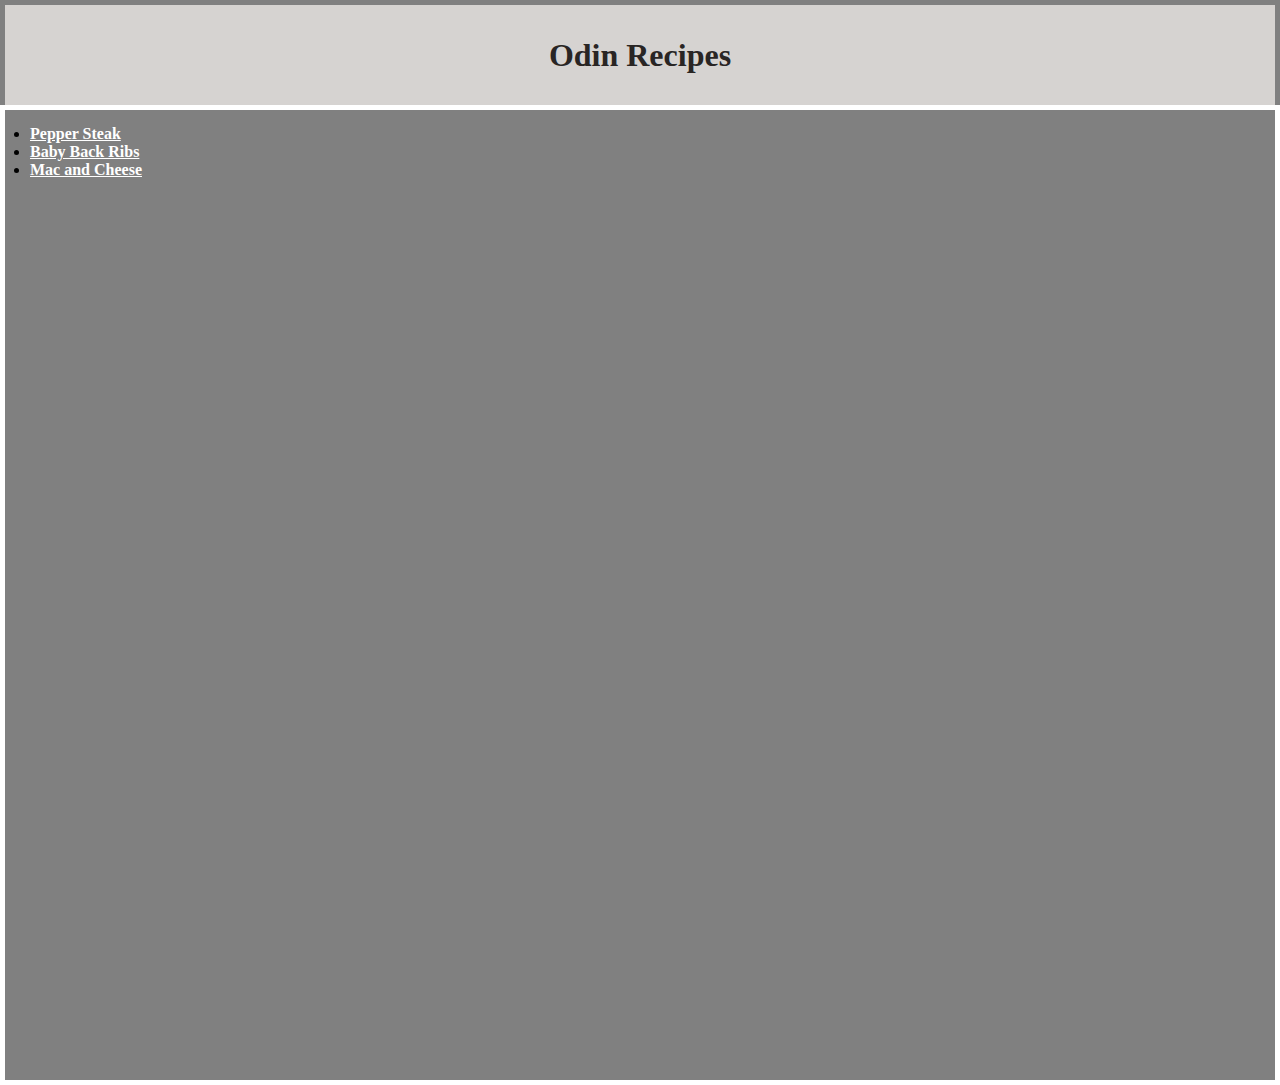
<file: index.html>
<!DOCTYPE html>
<html lang="en">
    <head>
        <meta charset="UTF-8">
        <title>Odin Recipes</title>
        <link rel="stylesheet" href="style.css">
    </head>

    <body>
        <h1 class="odin-recipes">Odin Recipes</h1>
        <ul class="recipes-list">
            <li><strong><a class="pepper-steak" href="recipes/peppersteak.html">Pepper Steak</a></strong></li>
            <li><strong><a class="baby-back-ribs" href="recipes/babybackribs.html">Baby Back Ribs</a></strong></li>
            <li><strong><a class="mac-and-cheese" href="recipes/macandcheese.html">Mac and Cheese</a></strong></li>
        </ul>
        
    </body>

</html>
</file>
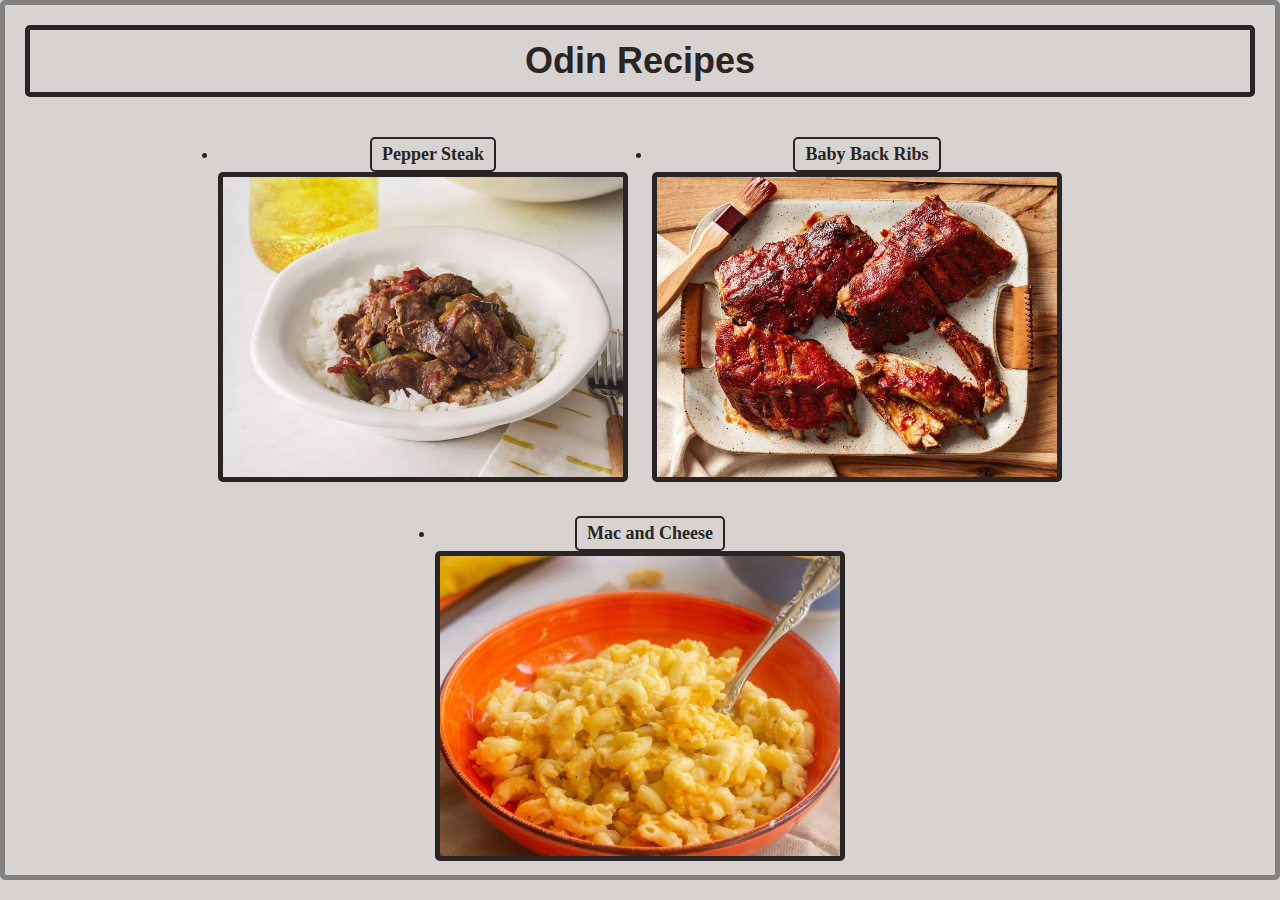
<file: main/index.html>
<!DOCTYPE html>
<html lang="en">
    <head>
        <meta charset="UTF-8">
        <title>Odin Recipes</title>
        <link rel="stylesheet" href="style.css">
        <link rel="stylesheet" href="recipes.css"
        <link href="https://fonts.googleapis.com/css?family=Agbalumo" rel="stylesheet">
        <link href='https://fonts.googleapis.com/css?family=Akaya Kanadaka' rel='stylesheet'>
    </head>

    <body>
        <h1 class="odin-recipes">Odin Recipes</h1>
        <div class="recipes">
            <ul>
                <div class="recipeOne">
                    <li><strong><a class="pepper-steak" href="/recipes/pepperSteak/peppersteak.html">Pepper Steak</a></strong></li>
                    <img src="/images/peppersteak.png" alt="Pepper Steak" height="300" width="400" class="image_peppersteak">
                </div>
                <div class="recipeTwo">
                    <li><strong><a class="baby-back-ribs" href="/recipes/babyBackRibs/babybackribs.html">Baby Back Ribs</a></strong></li>
                    <img src="/images/babybackribs.png" alt="Baby Back Ribs" height="300" width="400" class="image_babybackribs">
                </div>
                <div class="recipeThree">
                <li><strong><a class="mac-and-cheese" href="/recipes/macAndCheese/macandcheese.html">Mac and Cheese</a></strong></li>
                <img src="/images/macandcheese.png" alt="Mac and Cheese" height="300" width="400" class="image_macandcheese">
                </div>
            </ul>
        </div>
    </body>

</html>
</file>
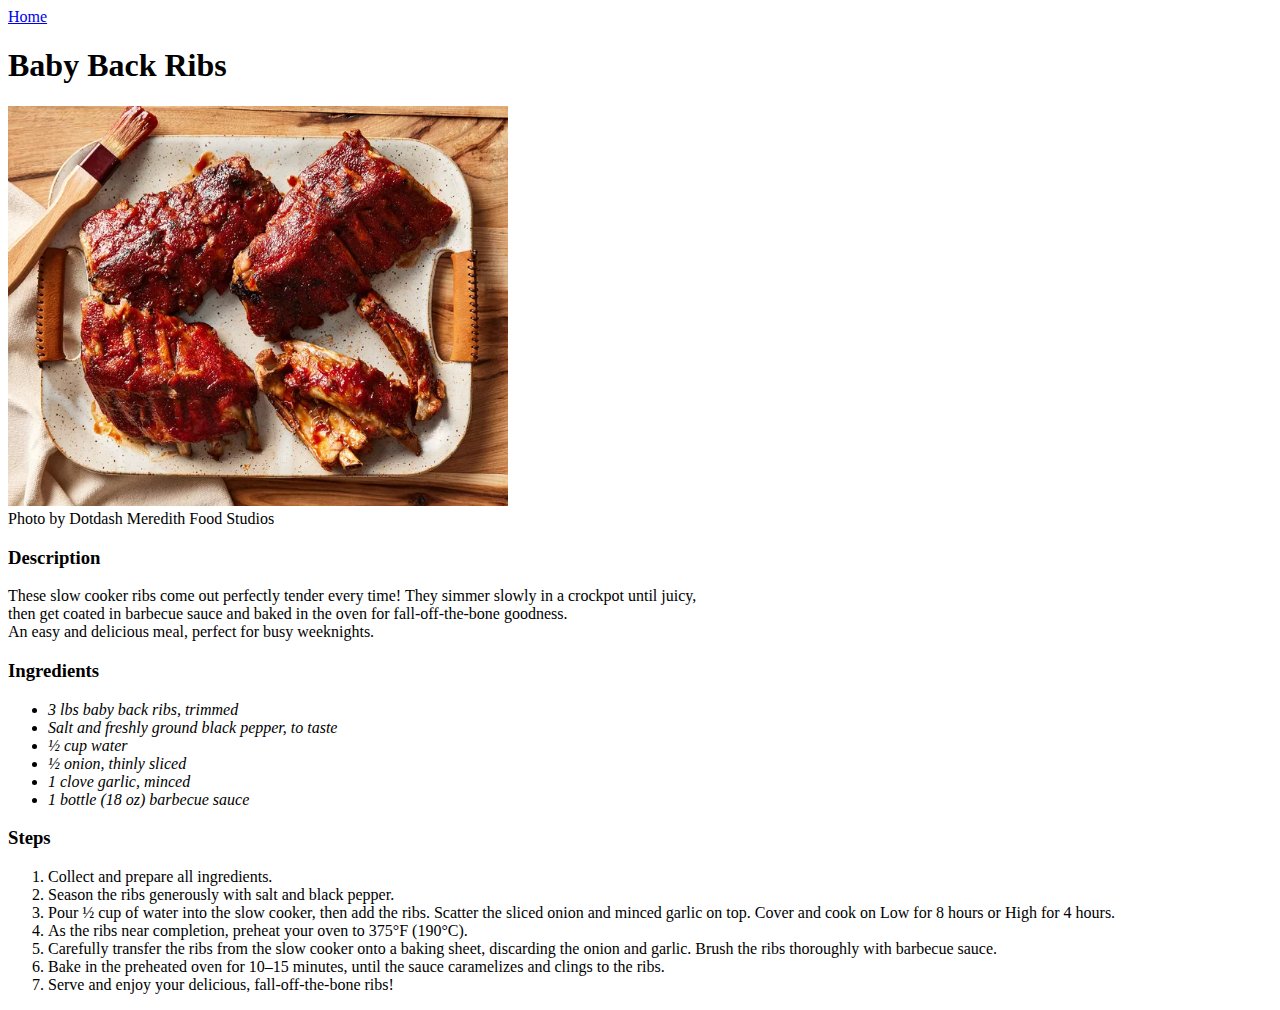
<file: recipes/babybackribs.html>
<!DOCTYPE html>
<html lang="en">
    <head>
        <meta charset="UTF-8">
        <title>Baby Back Ribs</title>
    </head>

    <body>
        <a href="../index.html">Home</a>
        <h1>Baby Back Ribs</h1>
        <img src="../images/babybackribs.png" alt="Perfectly served plate with baby back ribs" height="400" width="500">
        <figcaption>Photo by Dotdash Meredith Food Studios</figcaption>

        <h3>Description</h3>
        <p>These slow cooker ribs come out perfectly tender every time! 
            They simmer slowly in a crockpot until juicy, <br>then get coated in barbecue sauce and baked in the oven for fall-off-the-bone goodness. 
            <br>An easy and delicious meal, perfect for busy weeknights.
        </p>
        
        <!--<p><strong>Prep Time:</strong> <em>10 mins</em></p>
        <p><strong>Cook Time:</strong> <em>4 hrs 15 mins</em></p>
        <p><strong>Total Time:</strong> <em>4 hrs 25 mins</em></p>
        <p><strong>Servings:</strong> <em>6</em></p> -->

        <h3>Ingredients</h3>
        <ul>
            <li><em>3 lbs baby back ribs, trimmed</em></li>
            <li><em>Salt and freshly ground black pepper, to taste</em></li>
            <li><em>½ cup water</em></li>
            <li><em>½ onion, thinly sliced</em></li>
            <li><em>1 clove garlic, minced</em></li>
            <li><em>1 bottle (18 oz) barbecue sauce</em></li>
        </ul>

        <h3>Steps</h3>
        <ol>
            <li>Collect and prepare all ingredients.</li>
            <li>Season the ribs generously with salt and black pepper.</li>
            <li>Pour ½ cup of water into the slow cooker, then add the ribs. Scatter the sliced onion and minced garlic on top. Cover and cook on Low for 8 hours or High for 4 hours.</li>
            <li>As the ribs near completion, preheat your oven to 375°F (190°C).</li>
            <li>Carefully transfer the ribs from the slow cooker onto a baking sheet, discarding the onion and garlic. Brush the ribs thoroughly with barbecue sauce.</li>
            <li>Bake in the preheated oven for 10–15 minutes, until the sauce caramelizes and clings to the ribs.</li>
            <li>Serve and enjoy your delicious, fall-off-the-bone ribs!</li>
        </ol>
    </body>
</html>
</file>
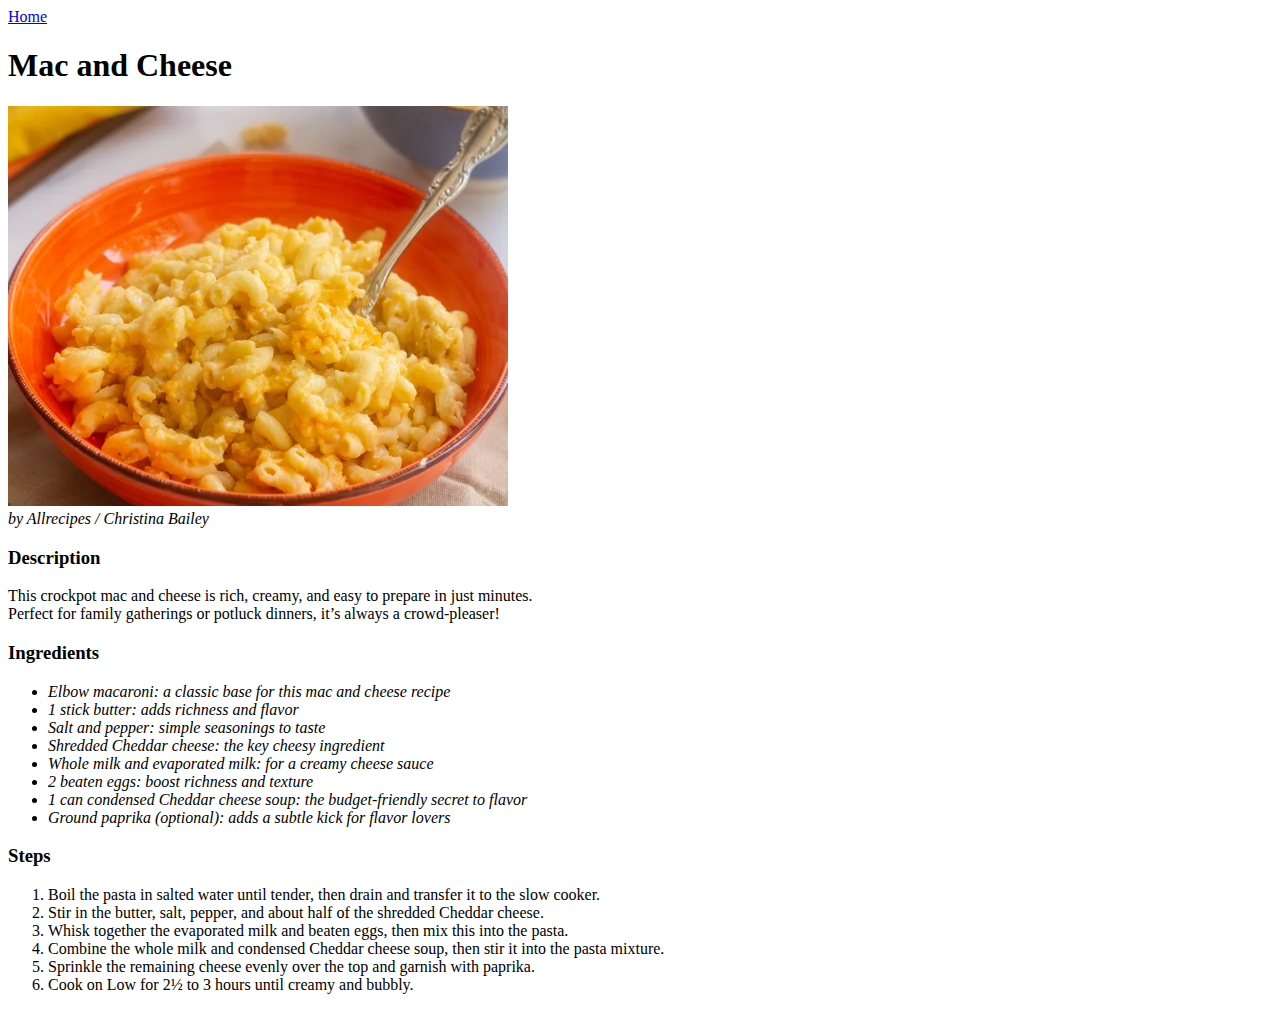
<file: recipes/macandcheese.html>
<!DOCTYPE html>
<html lang="en">
    <head>
        <meta charset="UTF-8">
        <title>Mac and Cheese</title>
    </head>
        
    <body>
        <a href="../index.html">Home</a>
        <h1>Mac and Cheese</h1>
        <img src="../images/macandcheese.png" alt="Tasty bowl of cooked and served Mac and Cheese" height="400" width="500">
        <figcaption><i> by Allrecipes / Christina Bailey</i></figcaption>

        <h3>Description</h3>
        <p>
            This crockpot mac and cheese is rich, creamy, and easy to prepare in just minutes. 
            <br>Perfect for family gatherings or potluck dinners, it’s always a crowd-pleaser!
        </p>
        
        <!--<p><strong>Prep Time:</strong> <em>15 mins</em></p>
        <p><strong>Cook Time:</strong> <em>3 hrs 15 mins</em></p>
        <p><strong>Total Time:</strong> <em>3 hrs 30 mins</em></p>
        <p><strong>Servings:</strong> <em>12</em></p> -->

        <h3>Ingredients</h3>
        <ul>
            <li><em>Elbow macaroni: a classic base for this mac and cheese recipe</em></li>
            <li><em>1 stick butter: adds richness and flavor</em></li>
            <li><em>Salt and pepper: simple seasonings to taste</em></li>
            <li><em>Shredded Cheddar cheese: the key cheesy ingredient</em></li>
            <li><em>Whole milk and evaporated milk: for a creamy cheese sauce</em></li>
            <li><em>2 beaten eggs: boost richness and texture</em></li>
            <li><em>1 can condensed Cheddar cheese soup: the budget-friendly secret to flavor</em></li>
            <li><em>Ground paprika (optional): adds a subtle kick for flavor lovers</em></li>
        </ul>

        <h3>Steps</h3>
        <ol>
            <li>Boil the pasta in salted water until tender, then drain and transfer it to the slow cooker.</li>
            <li>Stir in the butter, salt, pepper, and about half of the shredded Cheddar cheese.</li>
            <li>Whisk together the evaporated milk and beaten eggs, then mix this into the pasta.</li>
            <li>Combine the whole milk and condensed Cheddar cheese soup, then stir it into the pasta mixture.</li>
            <li>Sprinkle the remaining cheese evenly over the top and garnish with paprika.</li>
            <li>Cook on Low for 2½ to 3 hours until creamy and bubbly.</li>
        </ol>
    </body>
</html>
</file>
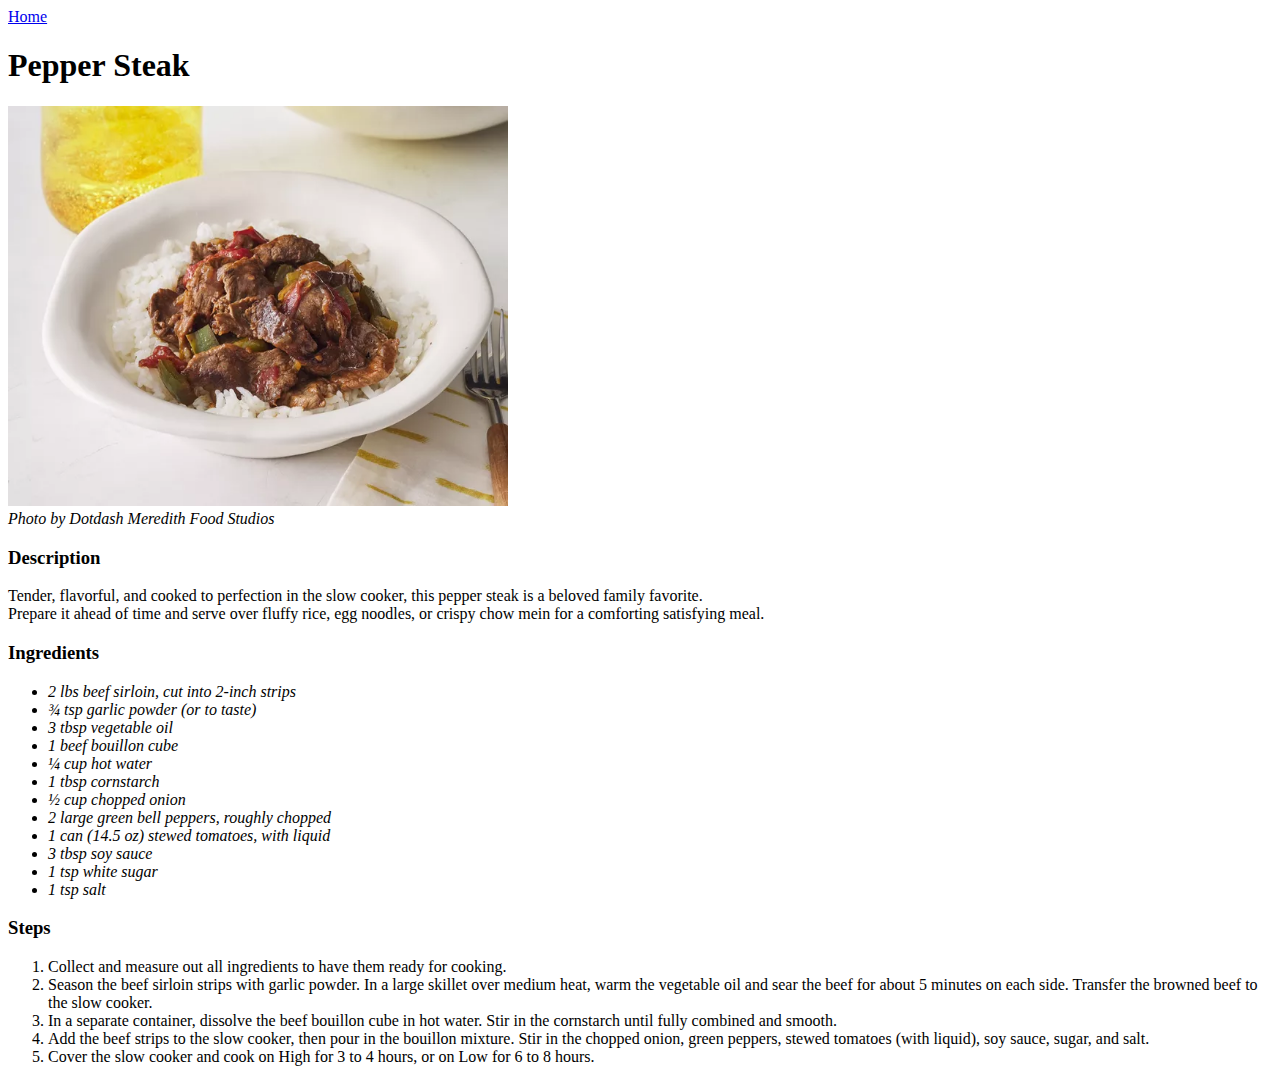
<file: recipes/peppersteak.html>
<!DOCTYPE html>
<html lang="en">
    <head>
        <meta charset="UTF-8">
        <title>Pepper Steak</title>
    </head>

    <body>
        <a href="../index.html">Home</a>
        <h1>Pepper Steak</h1>
        <img src="../images/peppersteak.png" alt="Cooked and served pepper steak dish" height="400" width="500">
        <figcaption><i>Photo by Dotdash Meredith Food Studios</i></figcaption>
        
        <h3>Description</h3>
        <p>Tender, flavorful, and cooked to perfection in the slow cooker, this pepper steak is a beloved family favorite.
        <br>Prepare it ahead of time and serve over fluffy rice, egg noodles, or crispy chow mein for a comforting satisfying meal.</p>
        
        <!--<p><strong>Prep Time:</strong> <em>20 mins</em></p>
        <p><strong>Cook Time:</strong> <em>3 hrs 10 mins</em></p>
        <p><strong>Total Time:</strong> <em>3 hrs 30 mins</em></p>
        <p><strong>Servings:</strong> <em>6</em></p> -->
        
        <h3>Ingredients</h3>
        <ul>
            <li><em>2 lbs beef sirloin, cut into 2-inch strips</em></li>
            <li><em>¾ tsp garlic powder (or to taste)</em></li>
            <li><em>3 tbsp vegetable oil</em></li>
            <li><em>1 beef bouillon cube</em></li>
            <li><em>¼ cup hot water</em></li>
            <li><em>1 tbsp cornstarch</em></li>
            <li><em>½ cup chopped onion</em></li>
            <li><em>2 large green bell peppers, roughly chopped</em></li>
            <li><em>1 can (14.5 oz) stewed tomatoes, with liquid</em></li>
            <li><em>3 tbsp soy sauce</em></li>
            <li><em>1 tsp white sugar</em></li>
            <li><em>1 tsp salt</em></li>
        </ul>

        <h3>Steps</h3>
        <ol>
            <li>Collect and measure out all ingredients to have them ready for cooking.</li>
            <li>Season the beef sirloin strips with garlic powder. In a large skillet over medium heat, warm the vegetable oil and sear the beef for about 5 minutes on each side. Transfer the browned beef to the slow cooker.</li>
            <li>In a separate container, dissolve the beef bouillon cube in hot water. Stir in the cornstarch until fully combined and smooth.</li>
            <li>Add the beef strips to the slow cooker, then pour in the bouillon mixture. Stir in the chopped onion, green peppers, stewed tomatoes (with liquid), soy sauce, sugar, and salt.</li>
            <li>Cover the slow cooker and cook on High for 3 to 4 hours, or on Low for 6 to 8 hours.</li>
        </ol>
    </body>

</html>
</file>
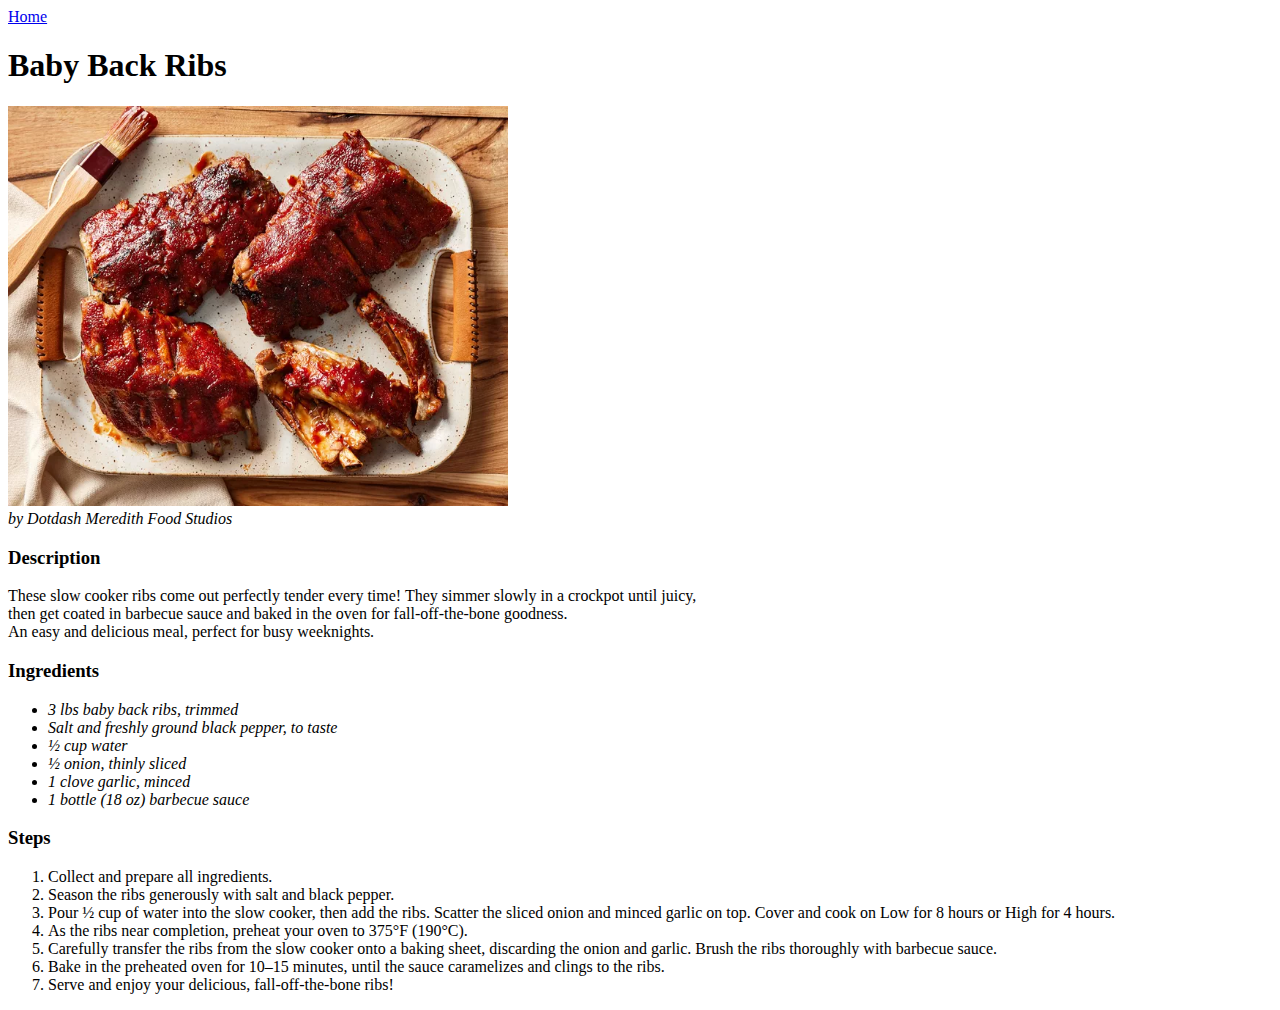
<file: recipes/babyBackRibs/babybackribs.html>
<!DOCTYPE html>
<html lang="en">
    <head>
        <meta charset="UTF-8">
        <title>Baby Back Ribs</title>
    </head>

    <body>
        <a href="/main/index.html">Home</a>
        <h1>Baby Back Ribs</h1>
        <img src="/images/babybackribs.png" alt="Perfectly served plate with baby back ribs" height="400" width="500">
        <figcaption><i> by Dotdash Meredith Food Studios</i></figcaption>

        <h3>Description</h3>
        <p>These slow cooker ribs come out perfectly tender every time! 
            They simmer slowly in a crockpot until juicy, <br>then get coated in barbecue sauce and baked in the oven for fall-off-the-bone goodness. 
            <br>An easy and delicious meal, perfect for busy weeknights.
        </p>
        
        <!--<p><strong>Prep Time:</strong> <em>10 mins</em></p>
        <p><strong>Cook Time:</strong> <em>4 hrs 15 mins</em></p>
        <p><strong>Total Time:</strong> <em>4 hrs 25 mins</em></p>
        <p><strong>Servings:</strong> <em>6</em></p> -->

        <h3>Ingredients</h3>
        <ul>
            <li><em>3 lbs baby back ribs, trimmed</em></li>
            <li><em>Salt and freshly ground black pepper, to taste</em></li>
            <li><em>½ cup water</em></li>
            <li><em>½ onion, thinly sliced</em></li>
            <li><em>1 clove garlic, minced</em></li>
            <li><em>1 bottle (18 oz) barbecue sauce</em></li>
        </ul>

        <h3>Steps</h3>
        <ol>
            <li>Collect and prepare all ingredients.</li>
            <li>Season the ribs generously with salt and black pepper.</li>
            <li>Pour ½ cup of water into the slow cooker, then add the ribs. Scatter the sliced onion and minced garlic on top. Cover and cook on Low for 8 hours or High for 4 hours.</li>
            <li>As the ribs near completion, preheat your oven to 375°F (190°C).</li>
            <li>Carefully transfer the ribs from the slow cooker onto a baking sheet, discarding the onion and garlic. Brush the ribs thoroughly with barbecue sauce.</li>
            <li>Bake in the preheated oven for 10–15 minutes, until the sauce caramelizes and clings to the ribs.</li>
            <li>Serve and enjoy your delicious, fall-off-the-bone ribs!</li>
        </ol>
    </body>
</html>
</file>
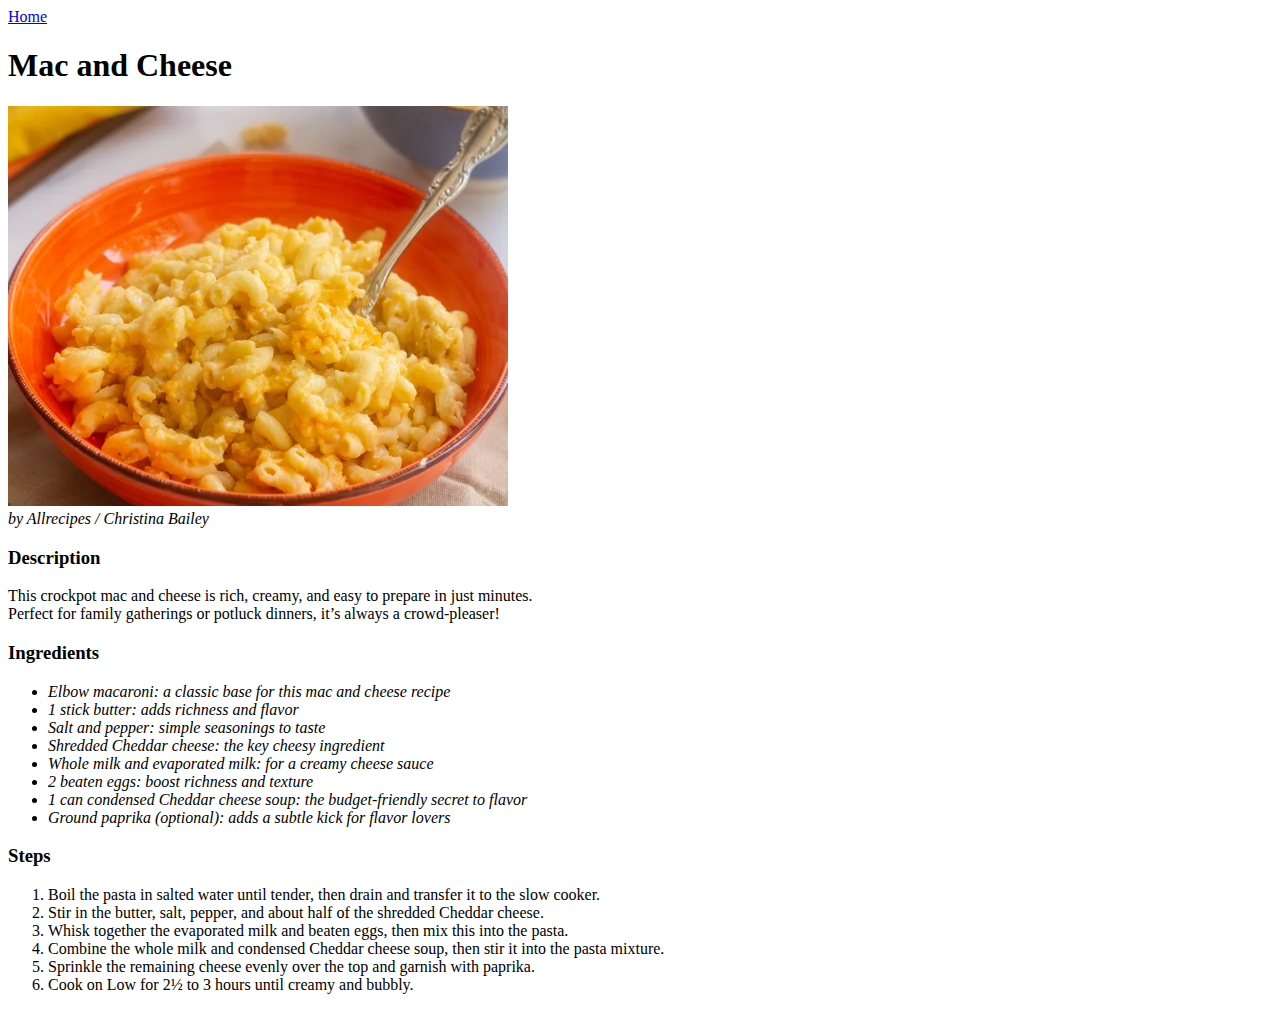
<file: recipes/macAndCheese/macandcheese.html>
<!DOCTYPE html>
<html lang="en">
    <head>
        <meta charset="UTF-8">
        <title>Mac and Cheese</title>
    </head>
        
    <body>
        <a href="/main/index.html">Home</a>
        <h1>Mac and Cheese</h1>
        <img src="/images/macandcheese.png" alt="Tasty bowl of cooked and served Mac and Cheese" height="400" width="500">
        <figcaption><i> by Allrecipes / Christina Bailey</i></figcaption>

        <h3>Description</h3>
        <p>
            This crockpot mac and cheese is rich, creamy, and easy to prepare in just minutes. 
            <br>Perfect for family gatherings or potluck dinners, it’s always a crowd-pleaser!
        </p>
        
        <!--<p><strong>Prep Time:</strong> <em>15 mins</em></p>
        <p><strong>Cook Time:</strong> <em>3 hrs 15 mins</em></p>
        <p><strong>Total Time:</strong> <em>3 hrs 30 mins</em></p>
        <p><strong>Servings:</strong> <em>12</em></p> -->

        <h3>Ingredients</h3>
        <ul>
            <li><em>Elbow macaroni: a classic base for this mac and cheese recipe</em></li>
            <li><em>1 stick butter: adds richness and flavor</em></li>
            <li><em>Salt and pepper: simple seasonings to taste</em></li>
            <li><em>Shredded Cheddar cheese: the key cheesy ingredient</em></li>
            <li><em>Whole milk and evaporated milk: for a creamy cheese sauce</em></li>
            <li><em>2 beaten eggs: boost richness and texture</em></li>
            <li><em>1 can condensed Cheddar cheese soup: the budget-friendly secret to flavor</em></li>
            <li><em>Ground paprika (optional): adds a subtle kick for flavor lovers</em></li>
        </ul>

        <h3>Steps</h3>
        <ol>
            <li>Boil the pasta in salted water until tender, then drain and transfer it to the slow cooker.</li>
            <li>Stir in the butter, salt, pepper, and about half of the shredded Cheddar cheese.</li>
            <li>Whisk together the evaporated milk and beaten eggs, then mix this into the pasta.</li>
            <li>Combine the whole milk and condensed Cheddar cheese soup, then stir it into the pasta mixture.</li>
            <li>Sprinkle the remaining cheese evenly over the top and garnish with paprika.</li>
            <li>Cook on Low for 2½ to 3 hours until creamy and bubbly.</li>
        </ol>
    </body>
</html>
</file>
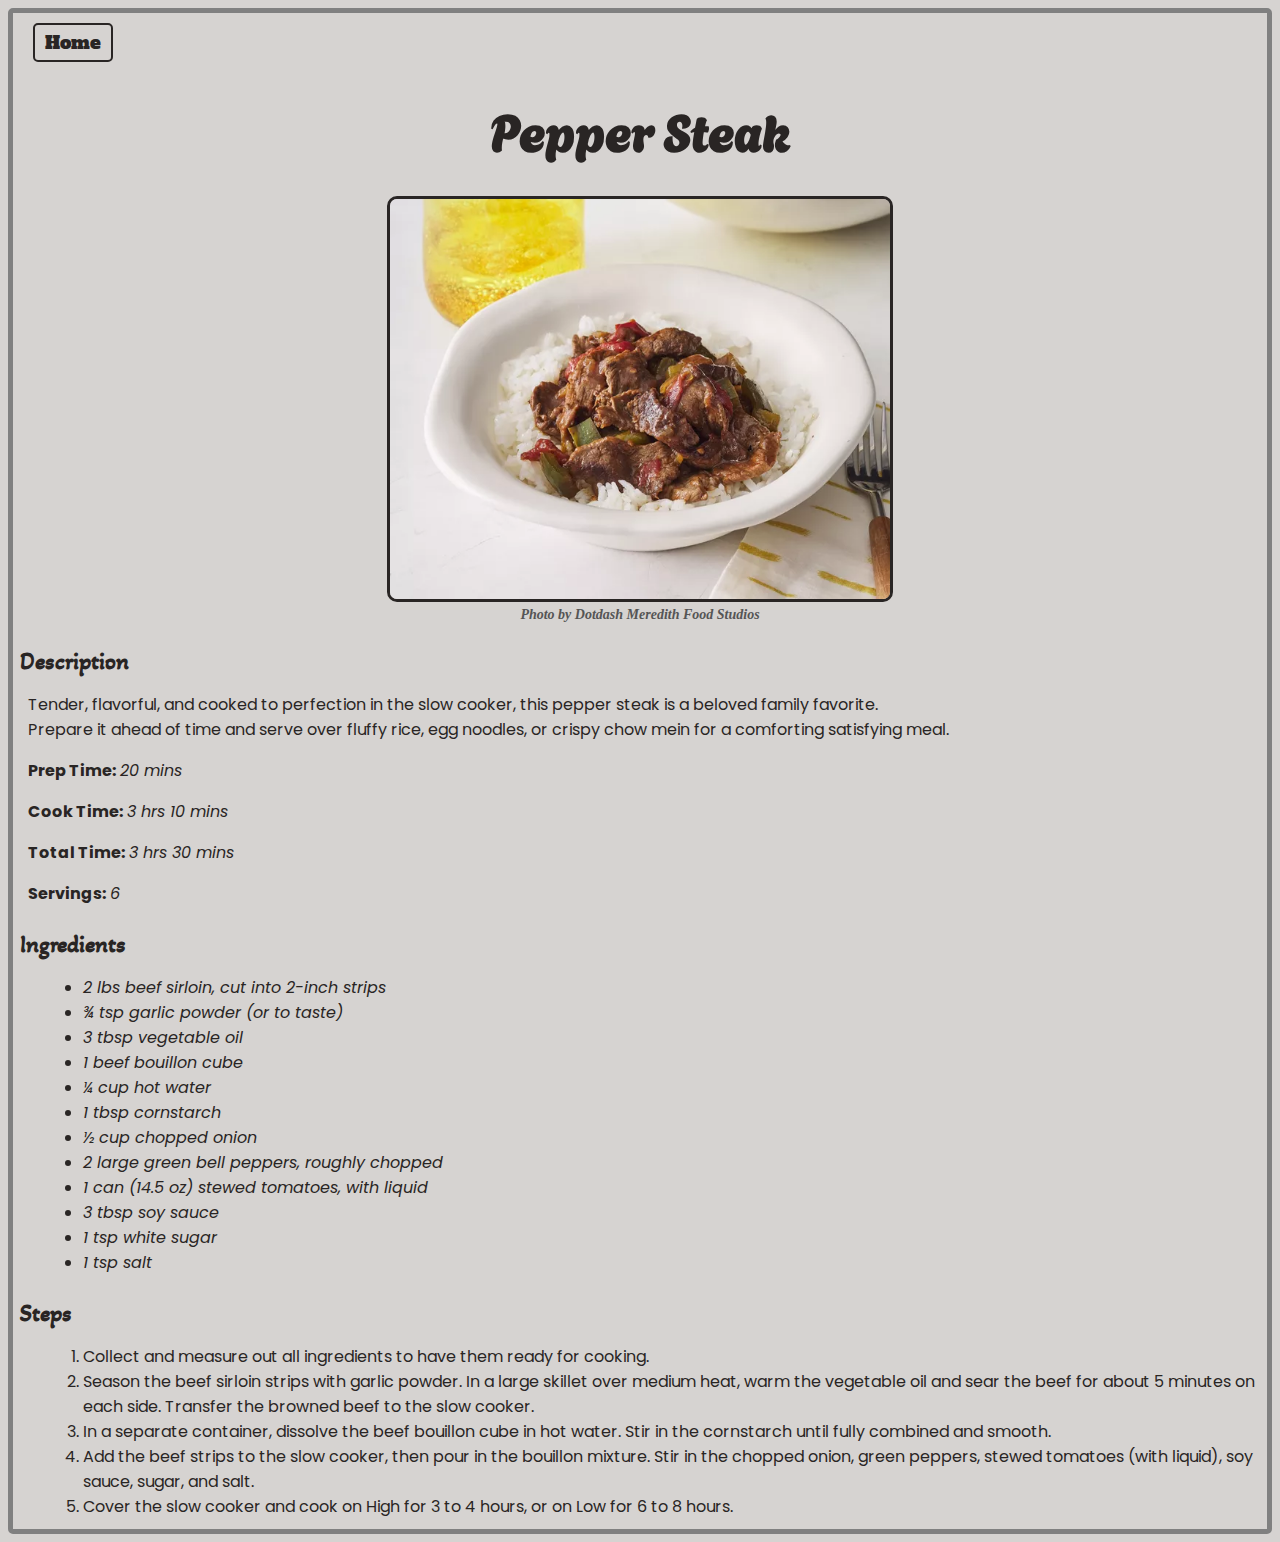
<file: recipes/pepperSteak/peppersteak.html>
<!DOCTYPE html>
<html lang="en">
    <head>
        <meta charset="UTF-8">
        <title>Pepper Steak</title>
        <link rel="stylesheet" href="/recipes/pepperSteak/peppersteak.css">
        <link href="https://fonts.googleapis.com/css?family=Agbalumo" rel="stylesheet">
        <link href='https://fonts.googleapis.com/css?family=Akaya Kanadaka' rel='stylesheet'>
        <link href='https://fonts.googleapis.com/css?family=Alfa Slab One' rel='stylesheet'>
        <link href='https://fonts.googleapis.com/css?family=Poppins' rel='stylesheet'>
    </head>

    <body>
        <a class="home_Button" href="/main/index.html">Home</a>
        <h1 class="pepper_steak">Pepper Steak</h1>
        <img src="/images/peppersteak.png" alt="Cooked and served pepper steak dish" height="400" width="500" class="image_peppersteak">
        <figcaption class="fig"><i>Photo by Dotdash Meredith Food Studios</i></figcaption>

        <h3 class="description">Description</h3>
        <p>
            Tender, flavorful, and cooked to perfection in the slow cooker, this pepper steak is a beloved family favorite.
            <br>Prepare it ahead of time and serve over fluffy rice, egg noodles, or crispy chow mein for a comforting satisfying meal.
        </p>
        
        <p><strong>Prep Time:</strong> <em>20 mins</em></p>
        <p><strong>Cook Time:</strong> <em>3 hrs 10 mins</em></p>
        <p><strong>Total Time:</strong> <em>3 hrs 30 mins</em></p>
        <p><strong>Servings:</strong> <em>6</em></p>
        
        <h3 class="ingredients">Ingredients</h3>
        <ul>
            <li><em>2 lbs beef sirloin, cut into 2-inch strips</em></li>
            <li><em>¾ tsp garlic powder (or to taste)</em></li>
            <li><em>3 tbsp vegetable oil</em></li>
            <li><em>1 beef bouillon cube</em></li>
            <li><em>¼ cup hot water</em></li>
            <li><em>1 tbsp cornstarch</em></li>
            <li><em>½ cup chopped onion</em></li>
            <li><em>2 large green bell peppers, roughly chopped</em></li>
            <li><em>1 can (14.5 oz) stewed tomatoes, with liquid</em></li>
            <li><em>3 tbsp soy sauce</em></li>
            <li><em>1 tsp white sugar</em></li>
            <li><em>1 tsp salt</em></li>
        </ul>

        <h3 class="steps">Steps</h3>
        <ol>
            <li>Collect and measure out all ingredients to have them ready for cooking.</li>
            <li>Season the beef sirloin strips with garlic powder. In a large skillet over medium heat, warm the vegetable oil and sear the beef for about 5 minutes on each side. Transfer the browned beef to the slow cooker.</li>
            <li>In a separate container, dissolve the beef bouillon cube in hot water. Stir in the cornstarch until fully combined and smooth.</li>
            <li>Add the beef strips to the slow cooker, then pour in the bouillon mixture. Stir in the chopped onion, green peppers, stewed tomatoes (with liquid), soy sauce, sugar, and salt.</li>
            <li>Cover the slow cooker and cook on High for 3 to 4 hours, or on Low for 6 to 8 hours.</li>
        </ol>
    </body>

</html>
</file>
<file: style.css>
*,
*::before
*::after {
	box-sizing: border-box;
}

* {
	margin: 0px;
	padding: 0px;
}

.odin-recipes {
    background-color: #D6D3D1;
    color: #292524;
    width: auto;
    height: 100px;
    border-top: 5px solid grey;
    border-left: 5px solid grey;
    border-right: 5px solid grey;
    
    display: flex;
    justify-content: space-around;
    align-items: center;



}

.recipes-list {
    background-color: grey;
    display: flex;
    width: auto;
    height: 940px;
    border: 5px solid white;
    padding: 15px 25px;


    flex-direction: column;
    
}

.pepper-steak, .baby-back-ribs, .mac-and-cheese {
    color: white;
    
}
</file>
<file: main/style.css>
*,
*::before
*::after {
	box-sizing: border-box;
}

* {
	margin: 0px;
	padding: 0px;
}

body {
    box-sizing: border-box;
    background-color: #D6D3D1;
    border-top: 5px solid grey;
    border-left: 5px solid grey;
    border-right: 5px solid grey;
    border-bottom: 5px solid grey;
    color:#292524;
    width: auto;
    height: auto;
    border-radius: 5px;
}

h1 {
    font-family: 'Segoe UI', Tahoma, Geneva, Verdana, sans-serif;
    font-weight: 700;
    border: 5px solid #292524;
    padding: 10px;
    margin: 20px;
    text-align: center;
    border-radius: 5px;
}

.odin-recipes {
    text-align: center;
    color: #292524;
    margin: 20px;
    font-size: 36px;
}
.home_images {
    display: flex;
    justify-content: center;
    align-items: center;
    gap: 20px;
    margin-bottom: 20px;
}

.image_peppersteak {
    display: content-box;
    border: 5px solid #292524;
    border-radius: 5px;
}

.image_babybackribs {
    display: content-box;
    border: 5px solid #292524;
    border-radius: 5px;
}

.image_macandcheese {
    display: content-box;
    border: 5px solid #292524;
    border-radius: 5px;
}

.pepper-steak {
    margin-left: 20px;
    margin-top: 10px;
    display: inline-block;
    text-decoration: none;
    color: #292524;
    font-size: 18px;
    border: 2px solid #292524;
    padding: 5px 10px;
    border-radius: 5px;
}

.baby-back-ribs {
    margin-left: 20px;
    margin-top: 10px;
    display: inline-block;
    text-decoration: none;
    color: #292524;
    font-size: 18px;
    border: 2px solid #292524;
    padding: 5px 10px;
    border-radius: 5px;
}

.mac-and-cheese {
    margin-left: 20px;
    margin-top: 10px;
    display: inline-block;
    text-decoration: none;
    color: #292524;
    font-size: 18px;
    border: 2px solid #292524;
    padding: 5px 10px;
    border-radius: 5px;
}
</file>
<file: recipes/pepperSteak/peppersteak.css>
.home_Button {
    display: inline-block;
    margin-left: 20px;
    margin-top: 10px;
    padding: 5px 10px;
    border: 2px solid #292524;
    border-radius: 5px;
    color: #292524;
    text-decoration: none;
    font-family: 'Alfa Slab One';font-size: 18px;
    
}

.home_Button:hover {
    background-color: #292524;
    color: #D6D3D1;
}

body {
    background-color: #D6D3D1;
    color:#292524;
    width: auto;
    height: auto;
    border: 5px solid grey;
    border-radius: 5px;
}

.pepper_steak {
    font-family: 'Agbalumo';font-size: 50px;
    font-weight: 700;
    padding: 10px;
    margin: 20px;
    text-align: center;
}

.fig {
    font-size: 14px;
    color: #555555;
    margin-top: 5px;
    text-align: center;
    font-weight: bold;
}

.image_peppersteak {
    display: block;
    margin-left: auto;
    margin-right: auto;
    border: 3px solid #292524;
    border-radius: 10px;
}

.description, .ingredients, .steps {
    margin-left: 30px;
    margin-bottom: 10px;
    margin-left: 7px;
    font-family: 'Akaya Kanadaka';font-size: 24px;
    color:#292524
}

ul, ol {
    margin-left: 30px;
}

ol {
    margin-bottom: 20px;
}

p {
    margin-left: 15px;
}

p, ul, ol {
    margin-bottom: 10px;
    font-family: 'Poppins';font-size: 16px;
}
</file>
